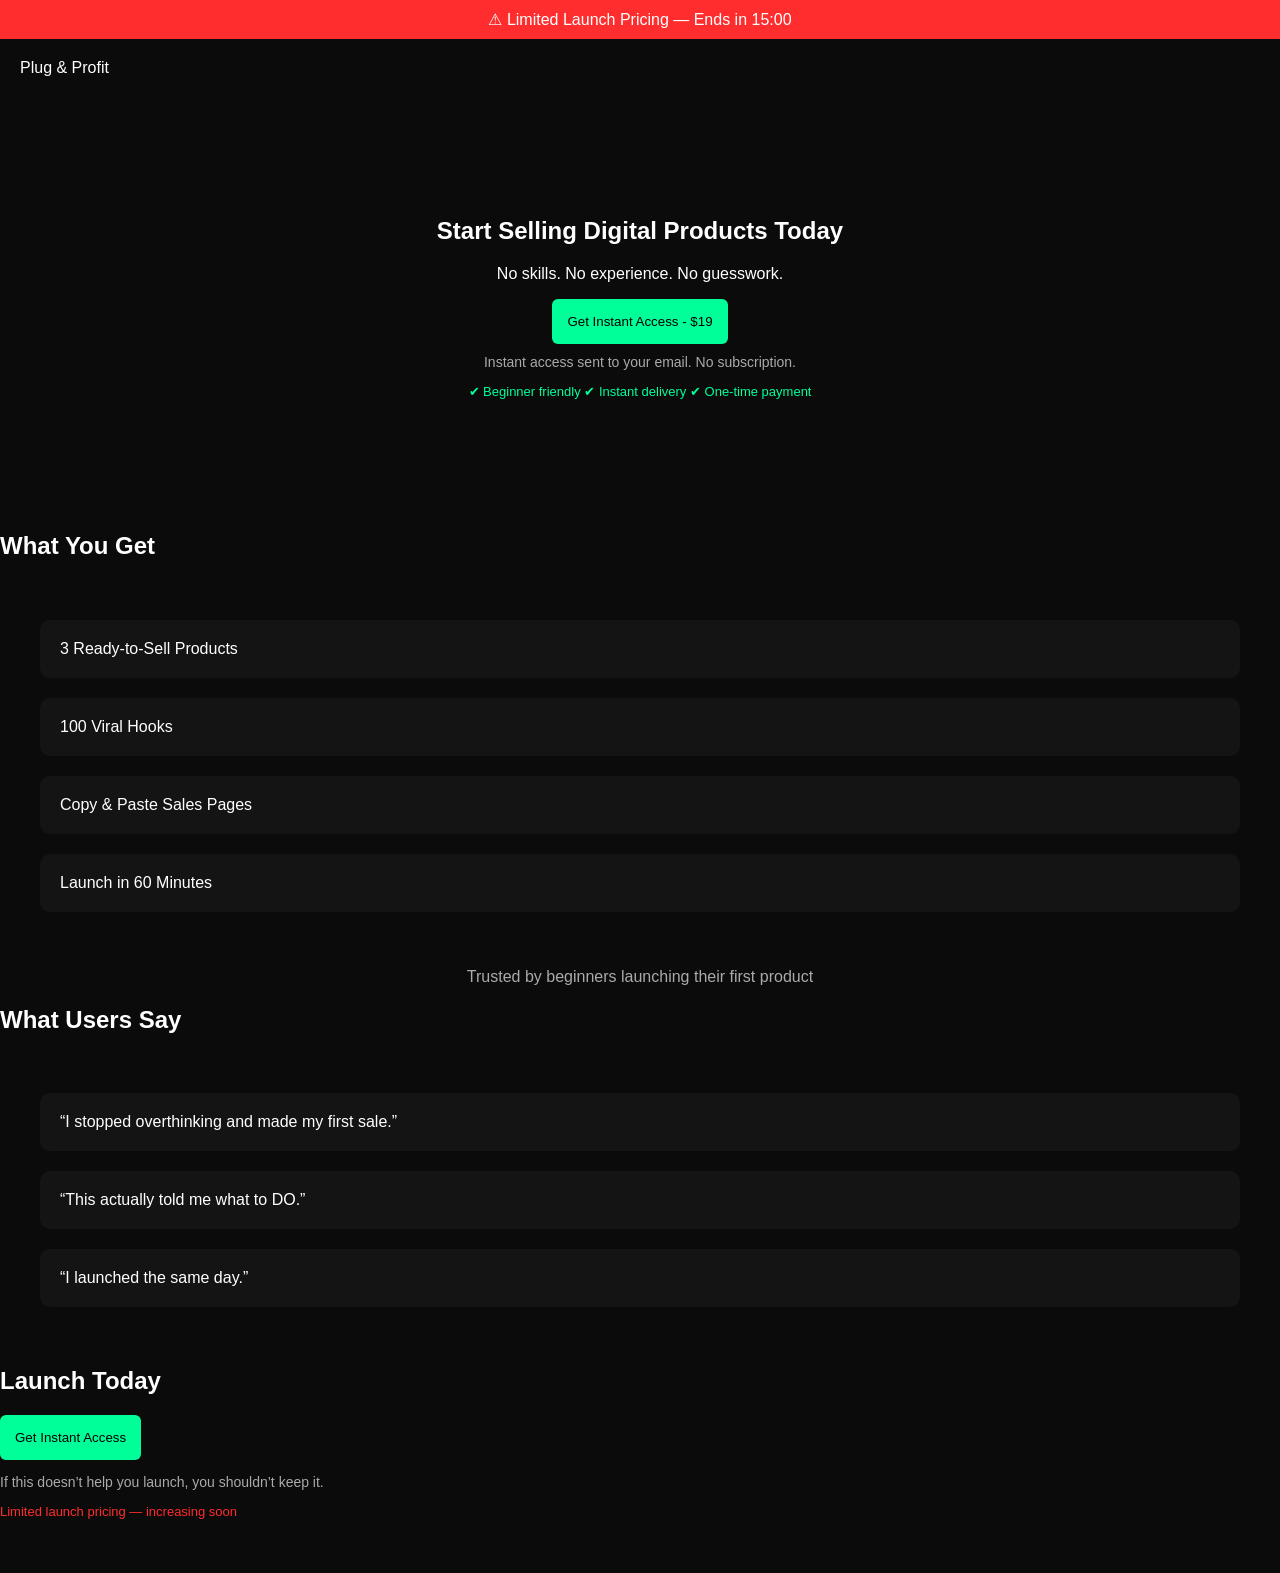
<file: index.html>
<!DOCTYPE html>
<html lang="en">
<head>
<meta charset="UTF-8">
<meta name="viewport" content="width=device-width, initial-scale=1.0">
<title>Plug & Profit</title>
<link rel="stylesheet" href="assets/style.css">

<style>
.fade {
  opacity:0;
  transform:translateY(20px);
  transition:0.6s ease;
}
.fade.show {
  opacity:1;
  transform:translateY(0);
}

.urgency {
  background:#ff2d2d;
  text-align:center;
  padding:10px;
}

</style>
</head>

<body>

<div class="urgency">
⚠ Limited Launch Pricing — Ends in <span id="timer">15:00</span>
</div>

<header class="nav">
<div class="logo">Plug & Profit</div>
</header>

<section class="hero fade">
<h1>Start Selling Digital Products Today</h1>
<p>No skills. No experience. No guesswork.</p>

<button onclick="buyNow()">Get Instant Access - $19</button>

<p style="color:#aaa; font-size:14px; margin-top:10px;">
Instant access sent to your email. No subscription.
</p>

<p style="color:#00ff99; font-size:13px;">
✔ Beginner friendly ✔ Instant delivery ✔ One-time payment
</p>

</section>

<section class="features">
<h2 class="fade">What You Get</h2>

<div class="grid">
<div class="card fade">3 Ready-to-Sell Products</div>
<div class="card fade">100 Viral Hooks</div>
<div class="card fade">Copy & Paste Sales Pages</div>
<div class="card fade">Launch in 60 Minutes</div>
</div>
</section>

<section class="fade" style="text-align:center;">
<p style="color:#aaa;">Trusted by beginners launching their first product</p>
</section>

<section class="testimonials fade">
<h2>What Users Say</h2>

<div class="grid">
<div class="card">“I stopped overthinking and made my first sale.”</div>
<div class="card">“This actually told me what to DO.”</div>
<div class="card">“I launched the same day.”</div>
</div>
</section>

<section class="cta fade">
<h2>Launch Today</h2>

<button onclick="buyNow()">Get Instant Access</button>

<p style="color:#aaa; font-size:14px;">
If this doesn’t help you launch, you shouldn’t keep it.
</p>

<p style="color:#ff2d2d; font-size:13px;">
Limited launch pricing — increasing soon
</p>

</section>

<footer class="fade">
<p>© 2026 Plug & Profit</p>
</footer>

<script>
function buyNow() {
  window.location.href = "https://pansun.gumroad.com/l/grwtcl";
}

const faders = document.querySelectorAll('.fade');

function showOnScroll() {
  faders.forEach(el => {
    const top = el.getBoundingClientRect().top;
    if(top < window.innerHeight - 50) {
      el.classList.add('show');
    }
  });
}

window.addEventListener('scroll', showOnScroll);
window.addEventListener('load', showOnScroll);

let time = 900;

setInterval(() => {
  let m = Math.floor(time / 60);
  let s = time % 60;

  document.getElementById("timer").innerText =
    `${m}:${s < 10 ? "0" : ""}${s}`;

  if(time > 0) time--;
}, 1000);
</script>

</body>
</html>
</file>
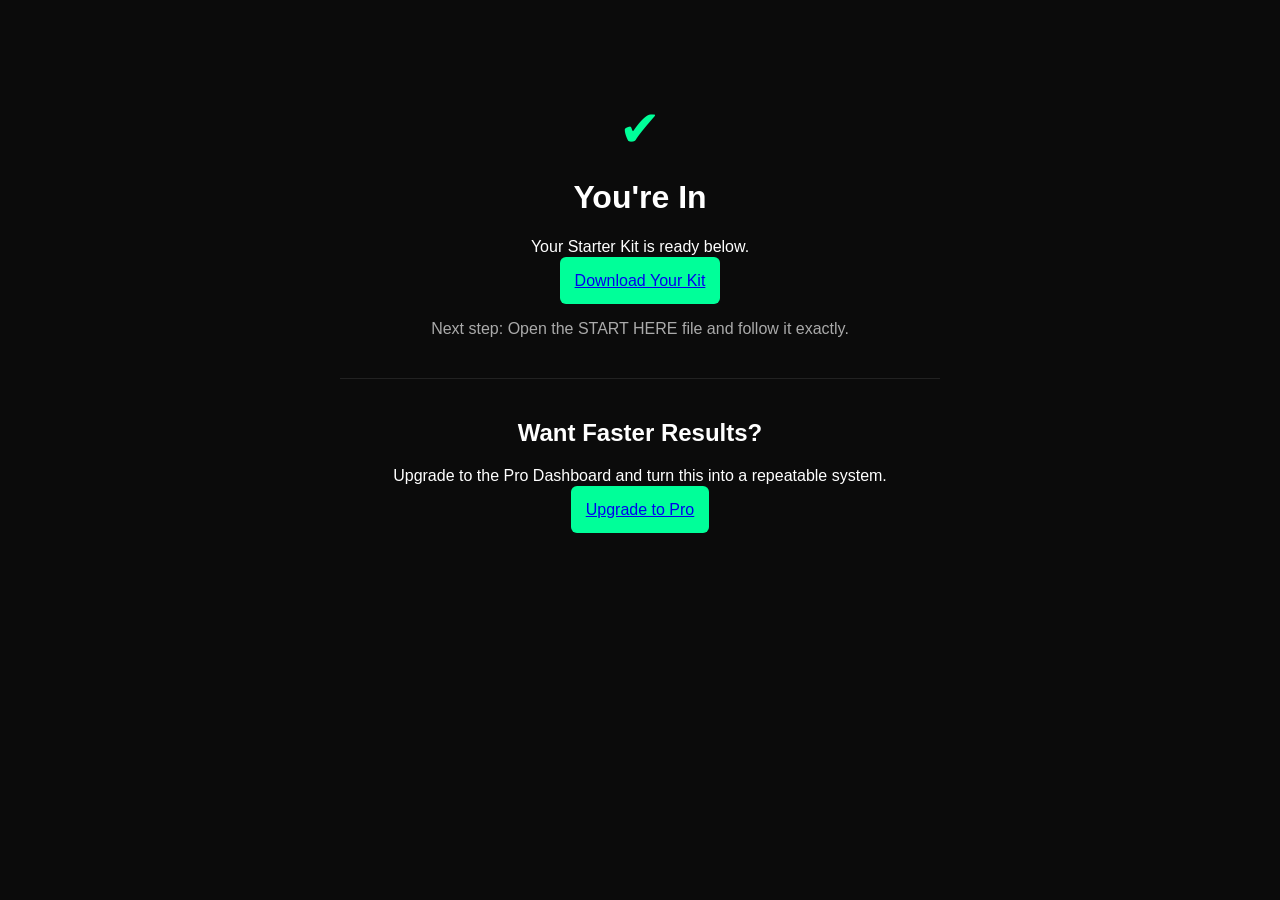
<file: access.html>
<!DOCTYPE html>
<html lang="en">
<head>
<meta charset="UTF-8">
<title>Access Granted</title>
<link rel="stylesheet" href="assets/style.css">

<style>
.container {
  max-width: 600px;
  margin: 100px auto;
  text-align: center;
}

.badge {
  font-size: 50px;
  color: #00ff99;
}
</style>

</head>
<body>

<div class="container">

<div class="badge">✔</div>

<h1>You're In</h1>

<p>Your Starter Kit is ready below.</p>

<a class="download-btn" href="downloads/starter-kit.zip" download>
Download Your Kit
</a>

<p style="margin-top:30px;color:#aaa;">
Next step: Open the START HERE file and follow it exactly.
</p>

<hr style="margin:40px 0;border:0;border-top:1px solid #222;">

<h2>Want Faster Results?</h2>

<p>Upgrade to the Pro Dashboard and turn this into a repeatable system.</p>

<a class="download-btn" href="https://pansun.gumroad.com/l/epofjo">
Upgrade to Pro
</a>

</div>

</body>
</html>
</file>
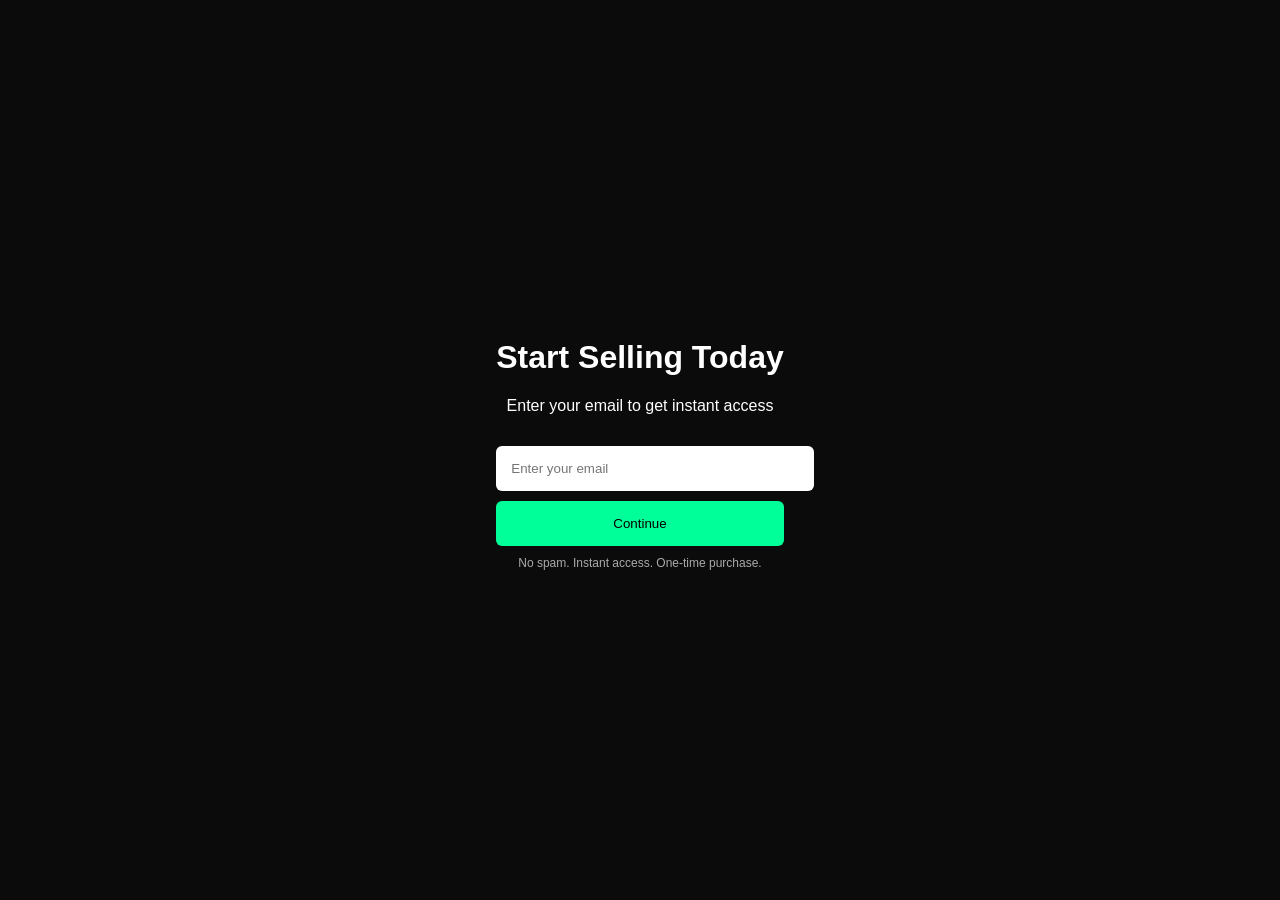
<file: lead.html>
<!DOCTYPE html>
<html lang="en">
<head>
<meta charset="UTF-8">
<meta name="viewport" content="width=device-width, initial-scale=1.0">
<title>Get Started</title>

<style>
body {
  margin:0;
  font-family:sans-serif;
  background:#0b0b0b;
  color:white;
  display:flex;
  justify-content:center;
  align-items:center;
  height:100vh;
}

.box {
  text-align:center;
  max-width:400px;
}

input {
  width:100%;
  padding:15px;
  margin-top:15px;
  border:none;
  border-radius:6px;
}

button {
  width:100%;
  padding:15px;
  margin-top:10px;
  background:#00ff99;
  border:none;
  border-radius:6px;
  cursor:pointer;
}

.small {
  font-size:12px;
  color:#aaa;
  margin-top:10px;
}
</style>
</head>

<body>

<div class="box">
<h1>Start Selling Today</h1>
<p>Enter your email to get instant access</p>

<input type="email" id="email" placeholder="Enter your email">

<button onclick="goNext()">Continue</button>

<p class="small">
No spam. Instant access. One-time purchase.
</p>
</div>

<script>
function goNext() {
  var email = document.getElementById("email").value;

  if(email === "") {
    alert("Enter your email");
    return;
  }

  // TEMP: just redirect
  window.location.href = "index.html";
}
</script>

</body>
</html>
</file>
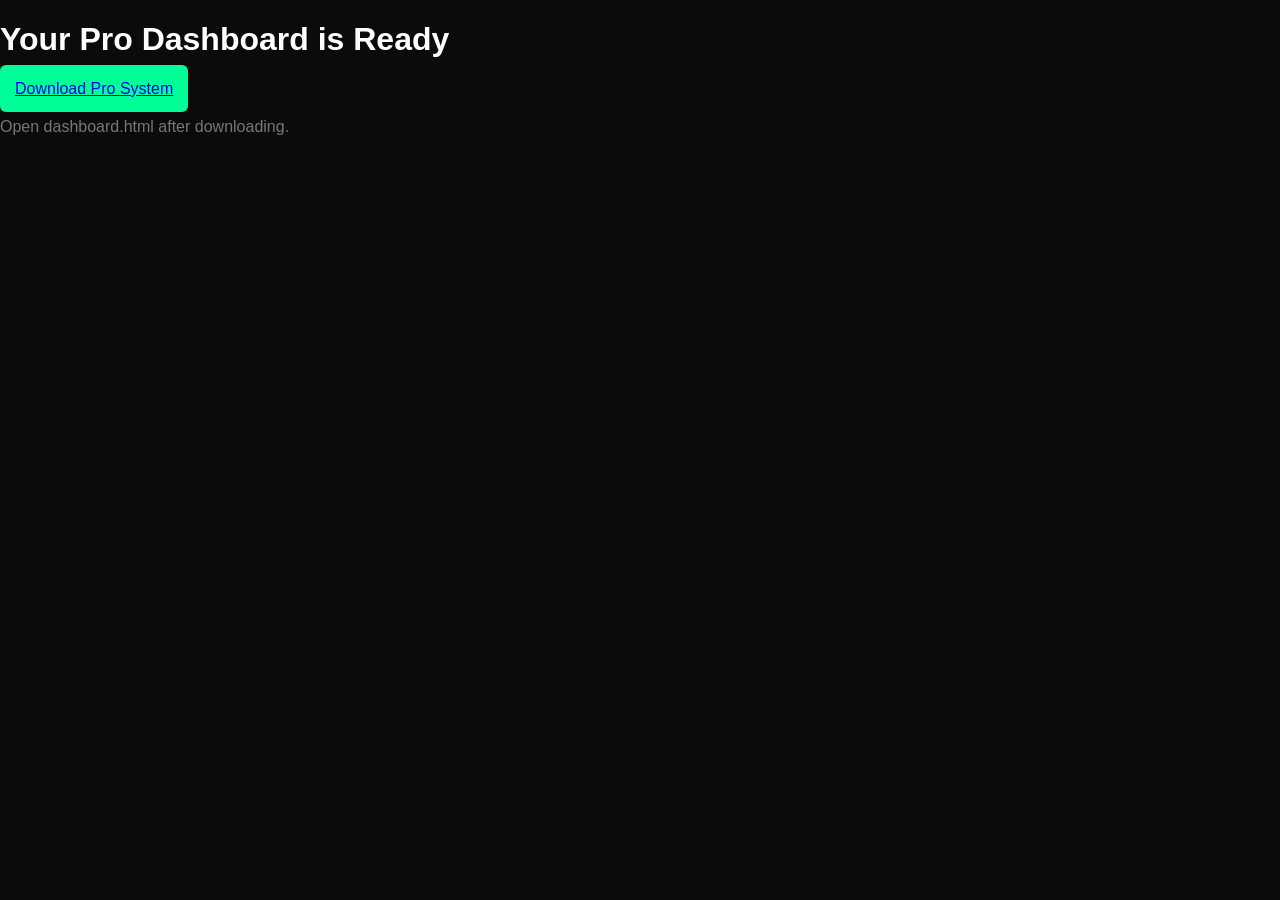
<file: upsell-access.html>
<!DOCTYPE html>
<html>
<head>
<meta charset="UTF-8">
<title>Pro Access</title>
<link rel="stylesheet" href="assets/style.css">
</head>

<body>

<div class="container">
<h1>Your Pro Dashboard is Ready</h1>

<a class="download-btn" href="downloads/upsell-kit.zip" download>
Download Pro System
</a>

<p style="color:#777;margin-top:20px;">
Open dashboard.html after downloading.
</p>

</div>

</body>
</html>
</file>
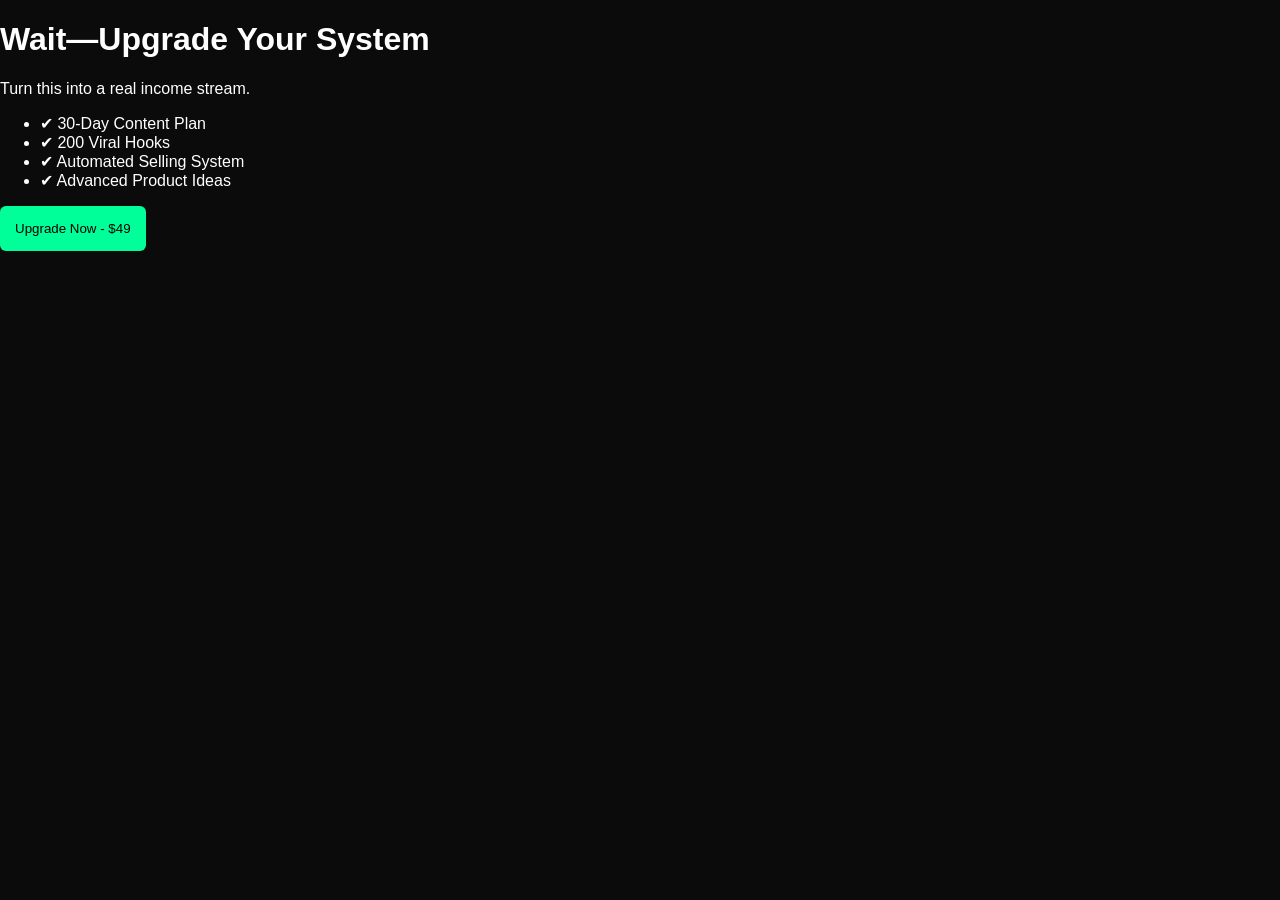
<file: upsell.html>
<!DOCTYPE html>
<html>
<head>
<meta charset="UTF-8">
<title>Upgrade</title>
<link rel="stylesheet" href="assets/style.css">
</head>
<body>

<div class="container">

<h1>Wait—Upgrade Your System</h1>
<p>Turn this into a real income stream.</p>

<div class="box">
<ul>
<li>✔ 30-Day Content Plan</li>
<li>✔ 200 Viral Hooks</li>
<li>✔ Automated Selling System</li>
<li>✔ Advanced Product Ideas</li>
</ul>
</div>

<button onclick="buyUpsell()">Upgrade Now - $49</button>

</div>

<script>
function buyUpsell() {
  window.location.href = "https://YOUR_GUMROAD_UPSELL";
}
</script>

</body>
</html>
</file>
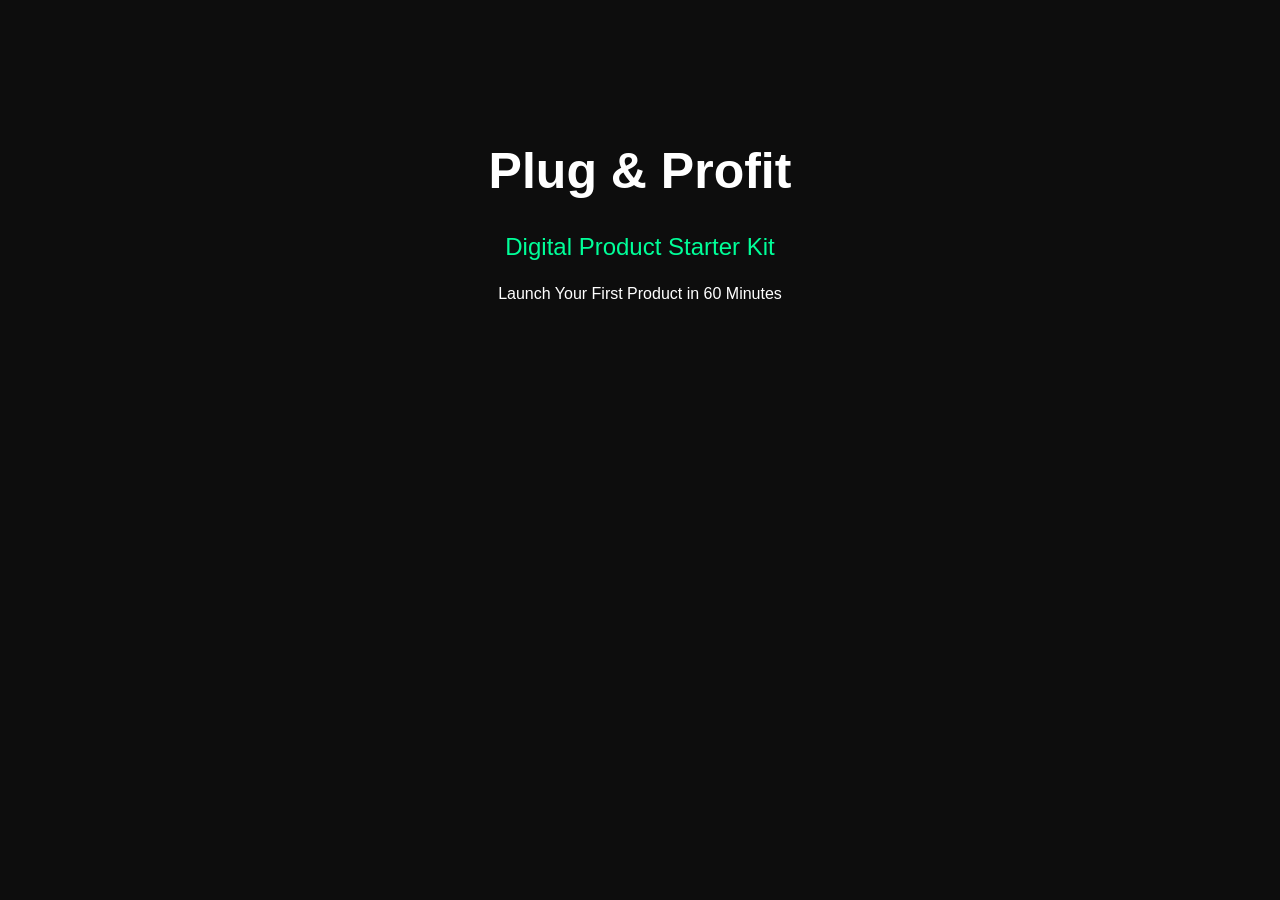
<file: assets/cover.html>
<!DOCTYPE html>
<html>
<body style="background:#0d0d0d;color:white;text-align:center;padding:100px;font-family:sans-serif;">

<h1 style="font-size:50px;">Plug & Profit</h1>
<p style="font-size:24px;color:#00ff99;">Digital Product Starter Kit</p>

<p>Launch Your First Product in 60 Minutes</p>

</body>
</html>
</file>
<file: assets/style.css>
body {
  margin: 0;
  font-family: sans-serif;
  background: #0b0b0b;
  color: white;
}

.nav {
  display: flex;
  justify-content: space-between;
  padding: 20px;
}

.nav-btn {
  background: #00ff99;
  padding: 10px;
  color: black;
  text-decoration: none;
}

.hero {
  text-align: center;
  padding: 100px 20px;
}

button, .download-btn {
  background: #00ff99;
  border: none;
  padding: 15px;
  border-radius: 6px;
  cursor: pointer;
}

.grid {
  display: grid;
  gap: 20px;
  padding: 40px;
}

.card {
  background: #141414;
  padding: 20px;
  border-radius: 10px;
}
</file>
